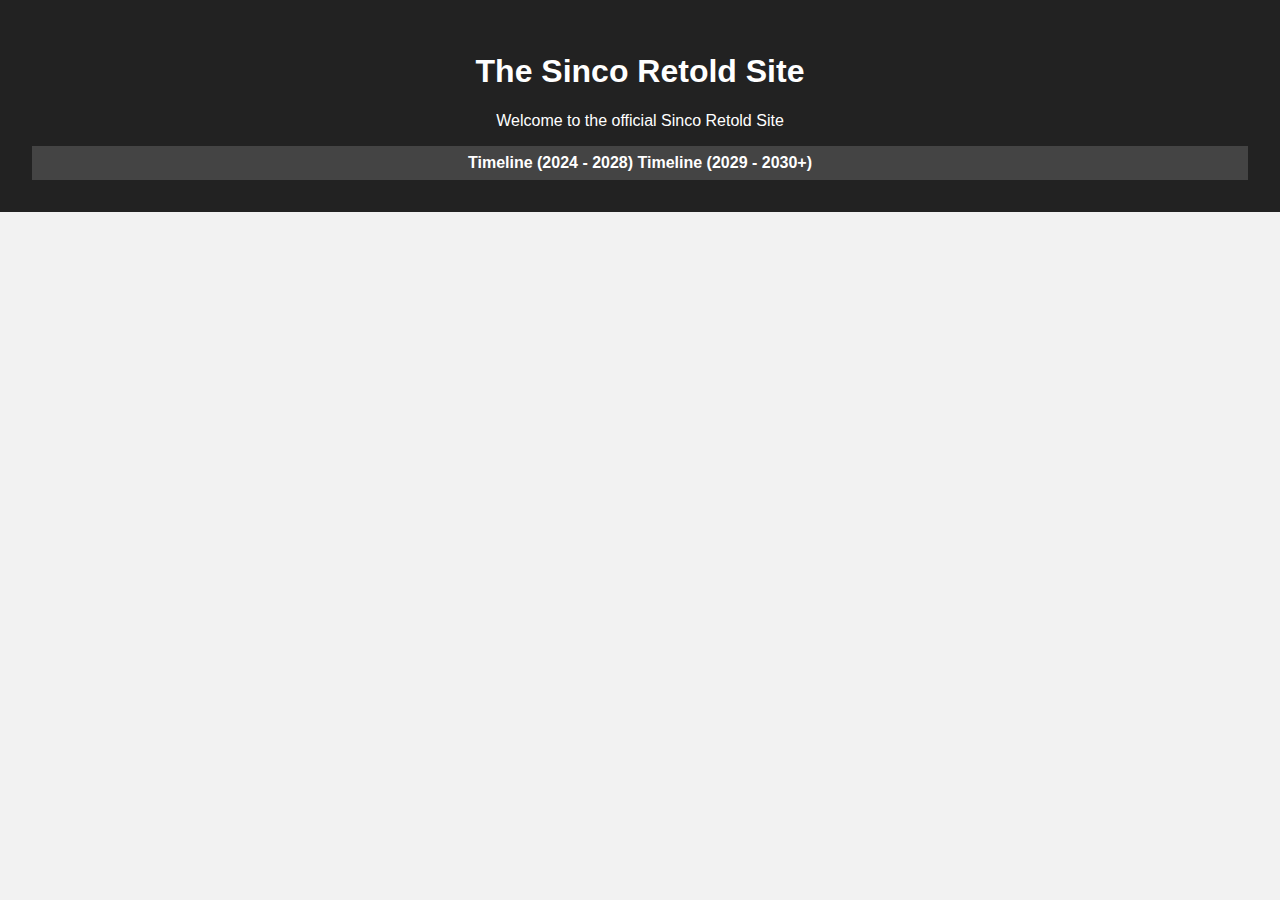
<file: index.html>
<!DOCTYPE html>
<html lang="en">
<head>
        <meta charset="UTF-8">
        <meta name="viewport" content="width=device-width, initial-scale=1.0">
        <title>The Sinco Retold Site</title>
        <link rel="stylesheet" href="styles/main.css">
</head>
<body>
        <header>
                <h1>The Sinco Retold Site</h1>
                <p>Welcome to the official Sinco Retold Site</p>

                <nav>
                        <a>Timeline (2024 - 2028)</a>
                        <a>Timeline (2029 - 2030+)</a>
                </nav>
        </header>
</body>
</html>
</file>
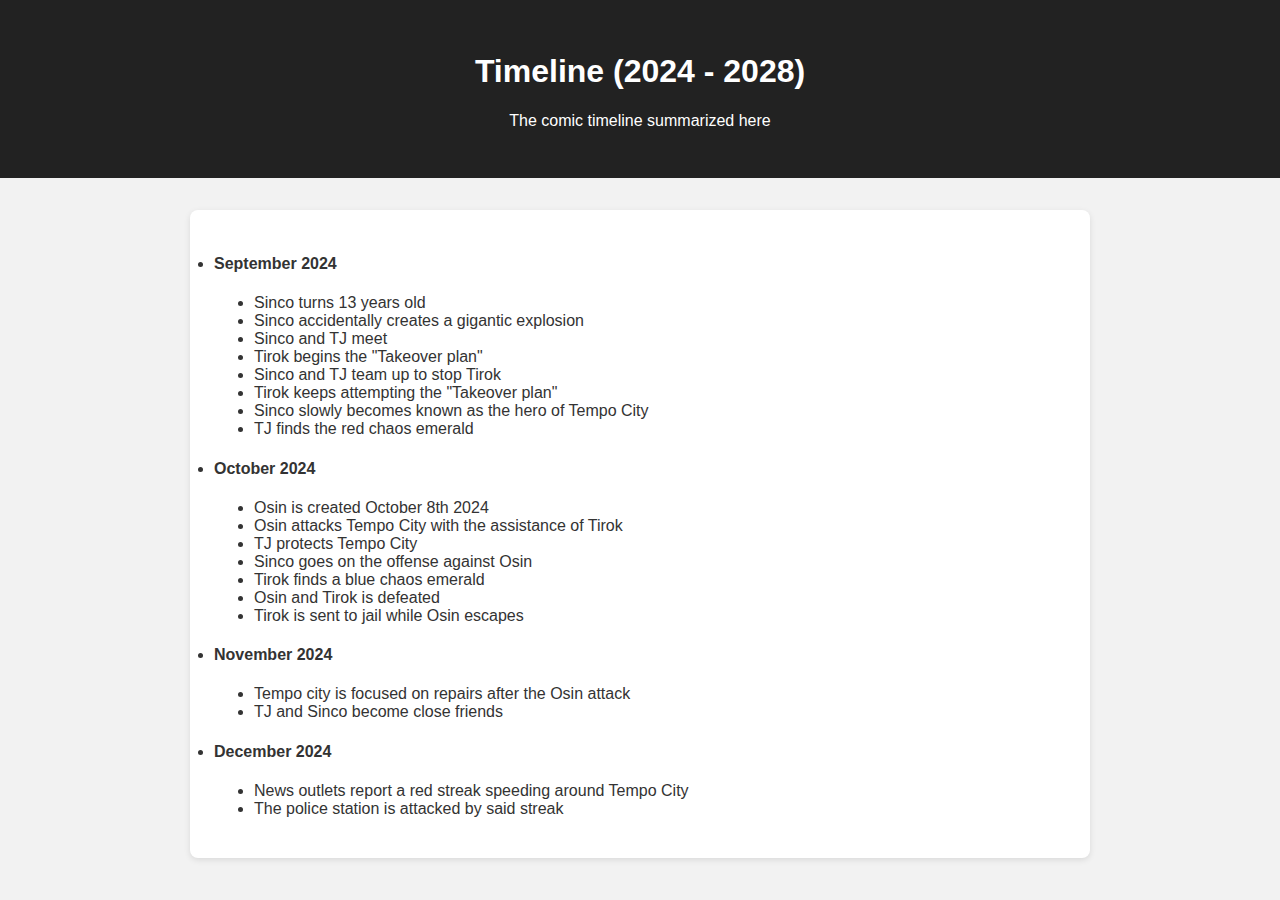
<file: pages/timeline_comic.html>
<!DOCTYPE html>
<html lang="en">
<head>
        <meta charset="UTF-8">
        <meta name="viewport" content="width=device-width, initial-scale=1.0">
        <title>The Sinco Retold Site</title>
        <link rel="stylesheet" href="../styles/main.css">
</head>
<body>
        <header>
                <h1>Timeline (2024 - 2028)</h1>
                <p>The comic timeline summarized here</p>
        </header>

        <main>
                <section id="year-list" class="year-grid">
                </section>
        </main>

        <script>
                var entries = [
                        {
                                date: "September 2024",
                                entries: [
                                        "Sinco turns 13 years old",
                                        "Sinco accidentally creates a gigantic explosion",
                                        "Sinco and TJ meet",
                                        "Tirok begins the \"Takeover plan\"",
                                        "Sinco and TJ team up to stop Tirok",
                                        "Tirok keeps attempting the \"Takeover plan\"",
                                        "Sinco slowly becomes known as the hero of Tempo City",
                                        "TJ finds the red chaos emerald",
                                ]
                        },
                        {
                                date: "October 2024",
                                entries: [
                                        "Osin is created October 8th 2024",
                                        "Osin attacks Tempo City with the assistance of Tirok",
                                        "TJ protects Tempo City",
                                        "Sinco goes on the offense against Osin",
                                        "Tirok finds a blue chaos emerald",
                                        "Osin and Tirok is defeated",
                                        "Tirok is sent to jail while Osin escapes",
                                ]
                        },
                        {
                                date: "November 2024",
                                entries: [
                                        "Tempo city is focused on repairs after the Osin attack",
                                        "TJ and Sinco become close friends"
                                ]
                        },
                        {
                                date: "December 2024",
                                entries: [
                                        "News outlets report a red streak speeding around Tempo City",
                                        "The police station is attacked by said streak"
                                ]
                        },
                ];

                var list = document.getElementById("year-list");

                for (let dateEntry of entries) {
                        var dateString = dateEntry.date;
                        var eventEntries = dateEntry.entries;

                        var card = document.createElement('li');
                        card.className = "year-card";

                        var date = document.createElement('h4');
                        date.innerHTML = dateString;
                        card.appendChild(date);

                        var entryList = document.createElement('ul');

                        for (let entry of eventEntries) {
                                var listItem = document.createElement('li');
                                listItem.textContent = entry;
                                entryList.appendChild(listItem);
                        }

                        card.appendChild(entryList);
                        list.appendChild(card);
                }
        </script>

</body>
</html>
</file>
<file: styles/main.css>
/* style.css */

body {
  font-family: 'Segoe UI', Tahoma, Geneva, Verdana, sans-serif;
  background-color: #f2f2f2;
  margin: 0;
  padding: 0;
  color: #333;
}

header {
  background-color: #222;
  color: #fff;
  padding: 2rem;
  text-align: center;
}

nav {
  background-color: #444;
  padding: 0.5rem;
}

nav ul {
  list-style-type: none;
  display: flex;
  justify-content: center;
  margin: 0;
  padding: 0;
}

nav li {
  margin: 0 1rem;
}

nav a {
  color: #fff;
  text-decoration: none;
  font-weight: bold;
}

main {
  max-width: 900px;
  margin: 2rem auto;
  padding: 0 1rem;
}

section {
  margin-bottom: 2rem;
  background: white;
  padding: 1.5rem;
  border-radius: 8px;
  box-shadow: 0 2px 6px rgba(0,0,0,0.1);
}

footer {
  text-align: center;
  background-color: #222;
  color: white;
  padding: 1rem;
}
</file>
